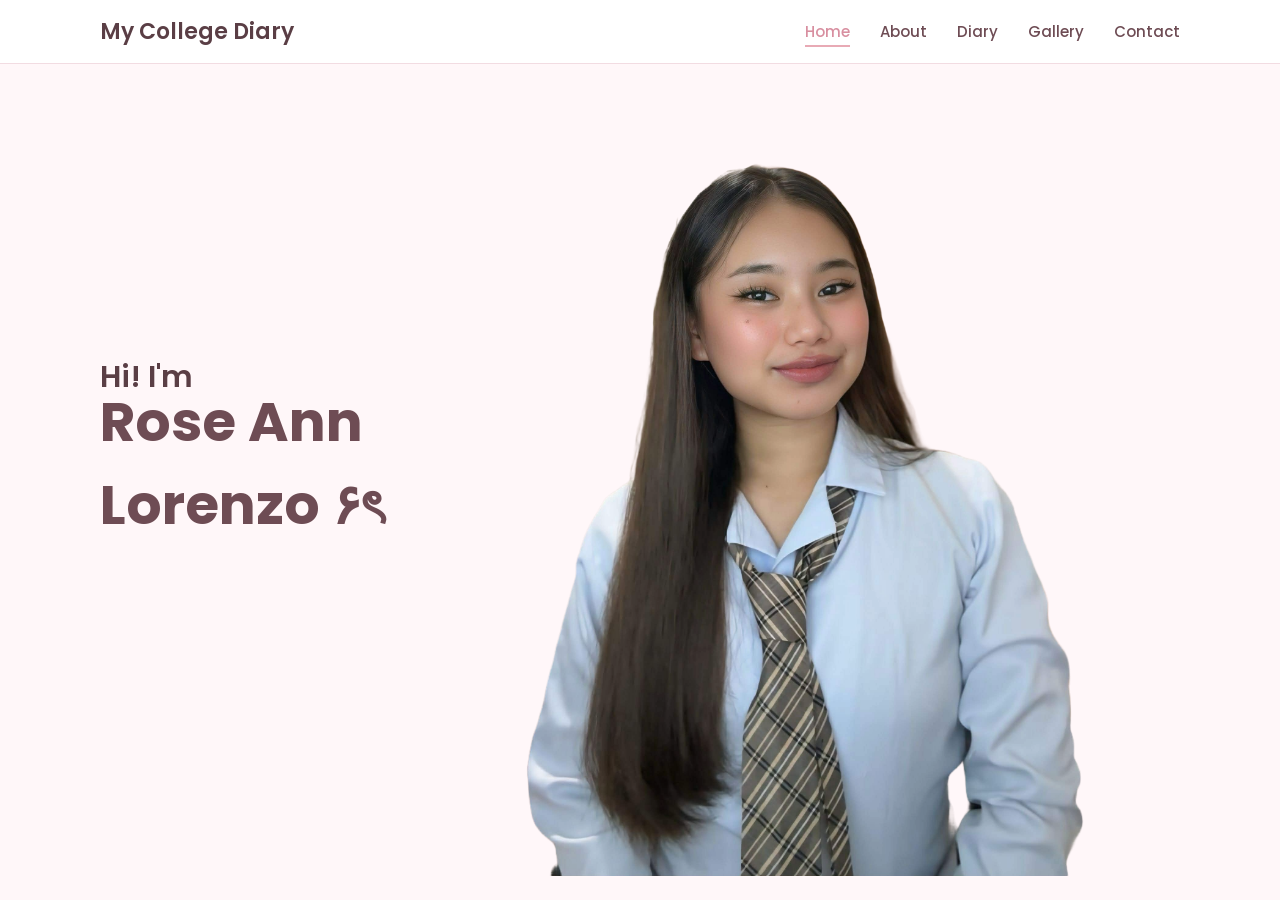
<file: Index.html>
<!DOCTYPE html>
<html lang="en">
<head>
    <meta charset="UTF-8">
    <meta name="viewport" content="width=device-width, initial-scale=1.0">
    <title>My College Diary - Home</title>
    <link rel="stylesheet" href="style.css">
    <link href="https://fonts.googleapis.com/css2?family=Poppins:ital,wght@0,100;0,200;0,300;0,400;0,500;0,600;0,700;0,800;0,900;1,100;1,200;1,300;1,400;1,500;1,600;1,700;1,800;1,900&display=swap" rel="stylesheet">

</head>
<body>
    <header class="header">
  <div class="logo">
    <h1>My College Diary</h1>
  </div>

  <nav class="nav">
    <ul>
      <li><a href="Index.html" class="active">Home</a></li>
      <li><a href="About.html">About</a></li>
      <li><a href="Diary.html">Diary</a></li>
      <li><a href="Gallery.html">Gallery</a></li>
      <li><a href="Contact.html">Contact</a></li>
    </ul>
  </nav>
</header>

<section class="home">
  <div class="home-text">
    <h2>Hi! I'm</h2>
    <p><b>Rose Ann Lorenzo ۶ৎ</b></p>
  </div>

  <div class="home-image">
    <img src="me.png" alt="Rose Ann Lorenzo">
  </div>
</section>
</body>
</html>
</file>
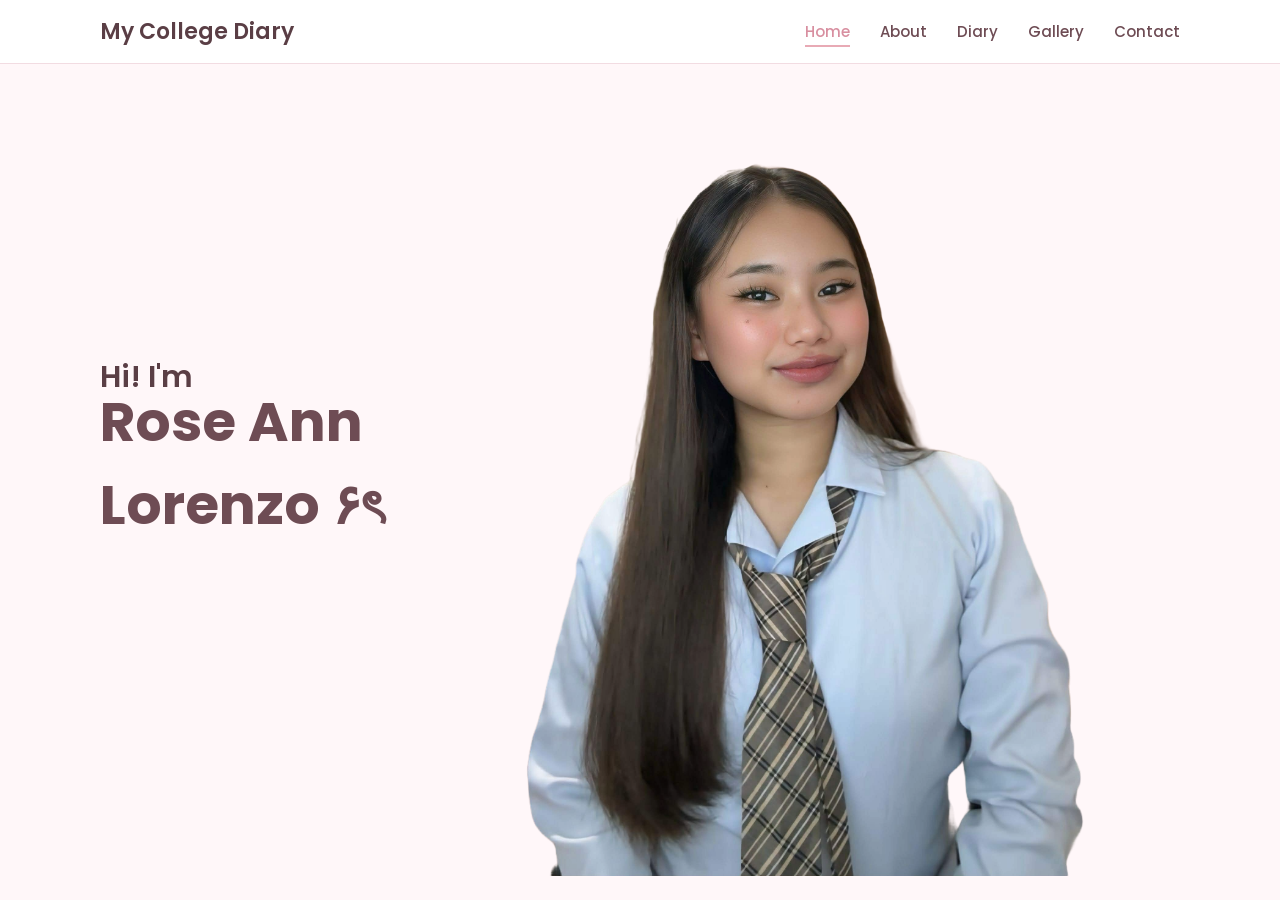
<file: index.html>
<!DOCTYPE html>
<html lang="en">
<head>
    <meta charset="UTF-8">
    <meta name="viewport" content="width=device-width, initial-scale=1.0">
    <title>My College Diary - Home</title>
    <link rel="stylesheet" href="style.css">
    <link href="https://fonts.googleapis.com/css2?family=Poppins:ital,wght@0,100;0,200;0,300;0,400;0,500;0,600;0,700;0,800;0,900;1,100;1,200;1,300;1,400;1,500;1,600;1,700;1,800;1,900&display=swap" rel="stylesheet">

</head>
<body>
    <header class="header">
  <div class="logo">
    <h1>My College Diary</h1>
  </div>

  <nav class="nav">
    <ul>
      <li><a href="index.html" class="active">Home</a></li>
      <li><a href="About.html">About</a></li>
      <li><a href="Diary.html">Diary</a></li>
      <li><a href="Gallery.html">Gallery</a></li>
      <li><a href="Contact.html">Contact</a></li>
    </ul>
  </nav>
</header>

<section class="home">
  <div class="home-text">
    <h2>Hi! I'm</h2>
    <p><b>Rose Ann Lorenzo ۶ৎ</b></p>
  </div>

  <div class="home-image">
    <img src="me.png" alt="Rose Ann Lorenzo">
  </div>
</section>
</body>
</html>
</file>
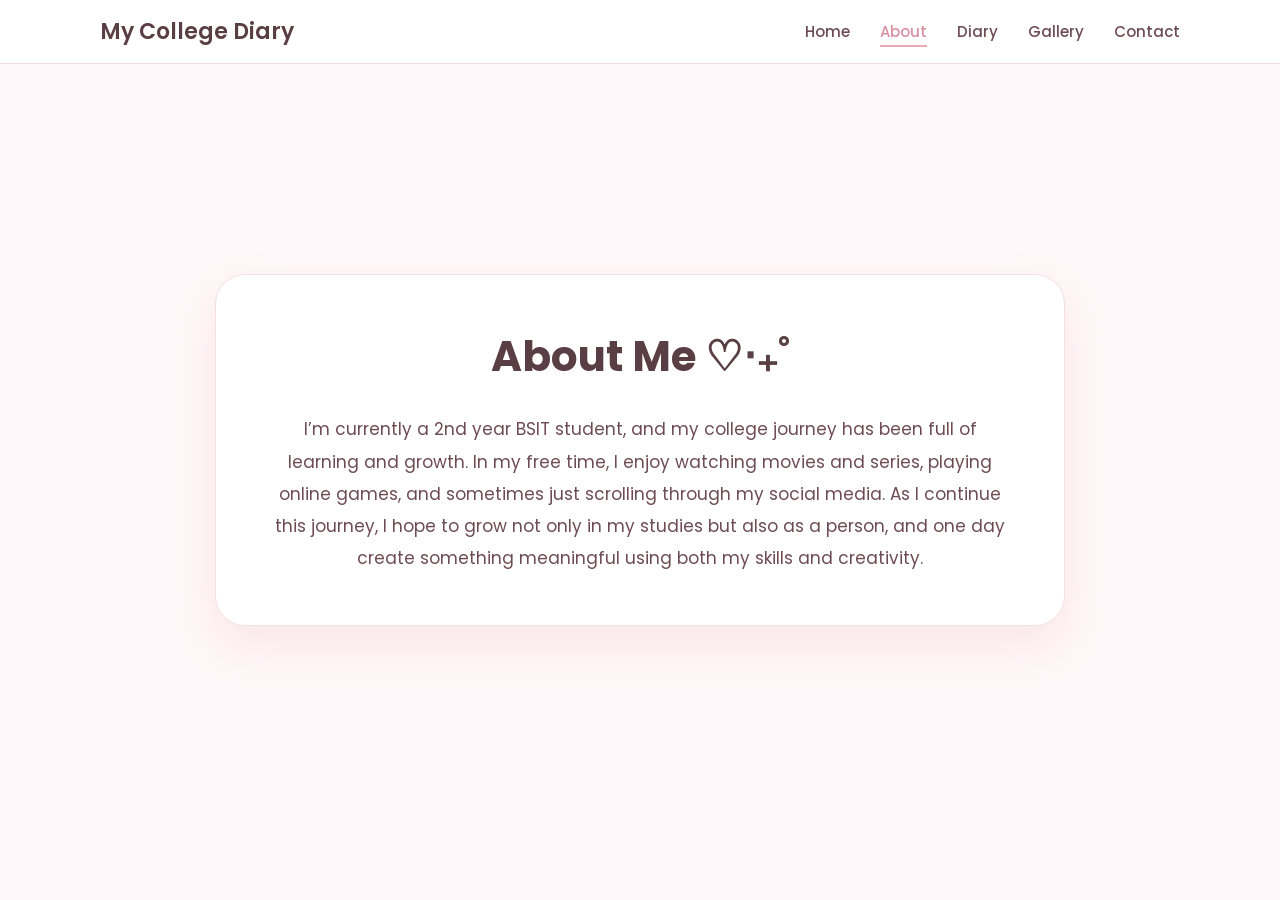
<file: About.html>
<!DOCTYPE html>
<html lang="en">
<head>
    <meta charset="UTF-8">
    <meta name="viewport" content="width=device-width, initial-scale=1.0">
    <title>My College Diary - About</title>
    <link rel="stylesheet" href="style.css">
    <link href="https://fonts.googleapis.com/css2?family=Poppins:ital,wght@0,100;0,200;0,300;0,400;0,500;0,600;0,700;0,800;0,900;1,100;1,200;1,300;1,400;1,500;1,600;1,700;1,800;1,900&display=swap" rel="stylesheet">

</head>
<body>
    <header class="header">
  <div class="logo">
    <h1>My College Diary</h1>
  </div>

  <nav class="nav">
    <ul>
      <li><a href="index.html">Home</a></li>
      <li><a href="About.html" class="active">About</a></li>
      <li><a href="Diary.html">Diary</a></li>
      <li><a href="Gallery.html">Gallery</a></li>
      <li><a href="Contact.html">Contact</a></li>
    </ul>
  </nav>
</header>

<section class="about-section">
  <div class="about-card">
    <h2>About Me ♡‧₊˚</h2>

    <p>
      I’m currently a 2nd year BSIT student, and my college journey has been full of learning and growth. In my free time, I enjoy watching movies and series, playing online games, and sometimes just scrolling through my social media. As I continue this journey, I hope to grow not only in my studies but also as a person, and one day create something meaningful using both my skills and creativity.
  </div>
</section>
</body>
</html>
</file>
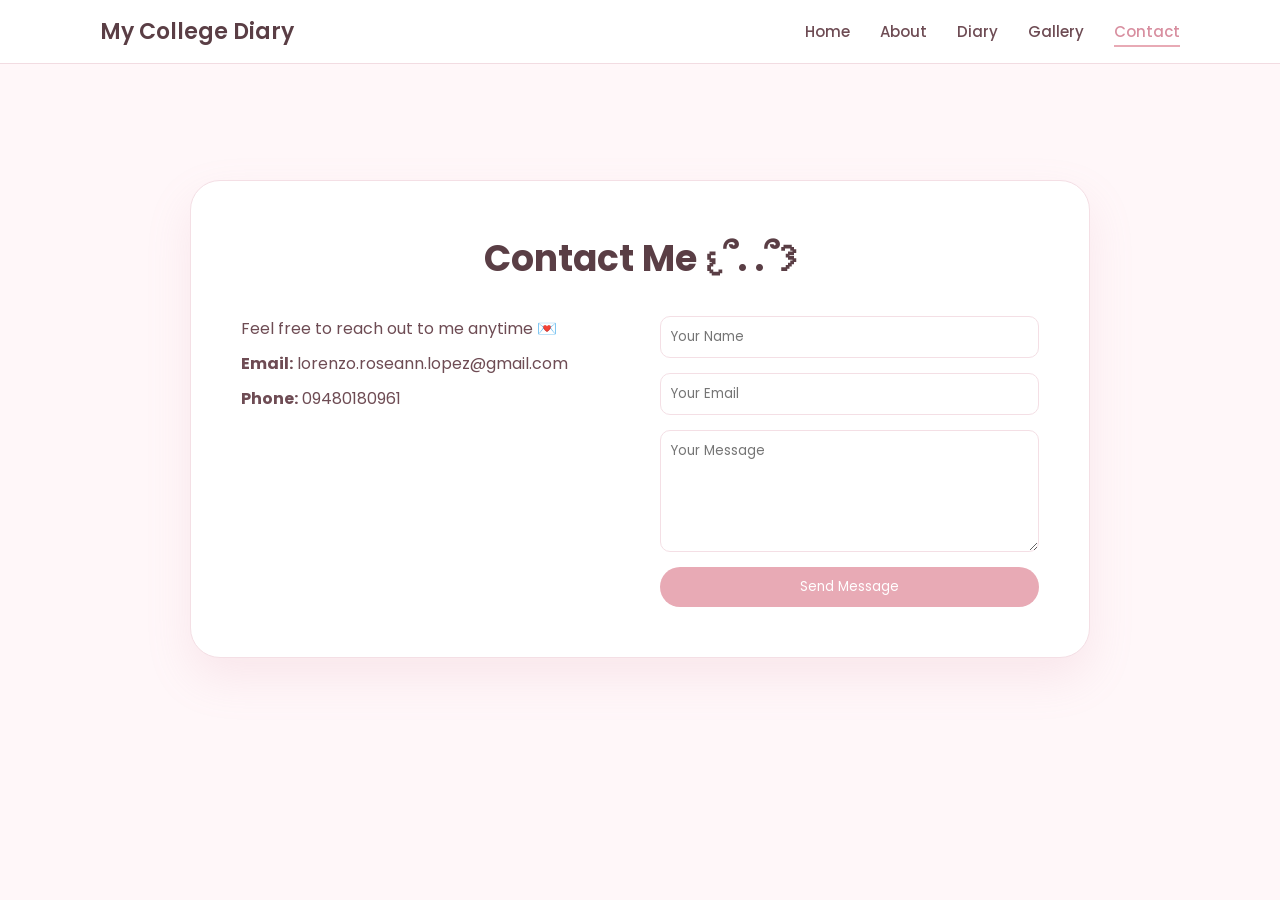
<file: Contact.html>
<!DOCTYPE html>
<html lang="en">
<head>
    <meta charset="UTF-8">
    <meta name="viewport" content="width=device-width, initial-scale=1.0">
    <title>My College Diary - Contact</title>
     <link rel="stylesheet" href="style.css">
    <link href="https://fonts.googleapis.com/css2?family=Poppins:ital,wght@0,100;0,200;0,300;0,400;0,500;0,600;0,700;0,800;0,900;1,100;1,200;1,300;1,400;1,500;1,600;1,700;1,800;1,900&display=swap" rel="stylesheet">
</head>
<body>
    <header class="header">
  <div class="logo">
    <h1>My College Diary</h1>
  </div>

  <nav class="nav">
    <ul>
      <li><a href="index.html">Home</a></li>
      <li><a href="About.html">About</a></li>
      <li><a href="#">Diary</a></li>
      <li><a href="Gallery.html">Gallery</a></li>
      <li><a href="Contact.html" class="active">Contact</a></li>
    </ul>
  </nav>
</header>

<section id="contact" class="contact-section">

  <div class="contact-card">
    <h2>Contact Me 𐔌՞. .՞𐦯</h2>

    <div class="contact-container">

      <div class="contact-info">
        <p>Feel free to reach out to me anytime 💌</p>

        <p><strong>Email:</strong> lorenzo.roseann.lopez@gmail.com</p>
        <p><strong>Phone:</strong> 09480180961</p>
      </div>

      <form class="contact-form">
        <input type="text" placeholder="Your Name" required>
        <input type="email" placeholder="Your Email" required>
        <textarea placeholder="Your Message" rows="5" required></textarea>

        <button type="submit">Send Message</button>
      </form>

    </div>
  </div>

</section>
</body>
</html>
</file>
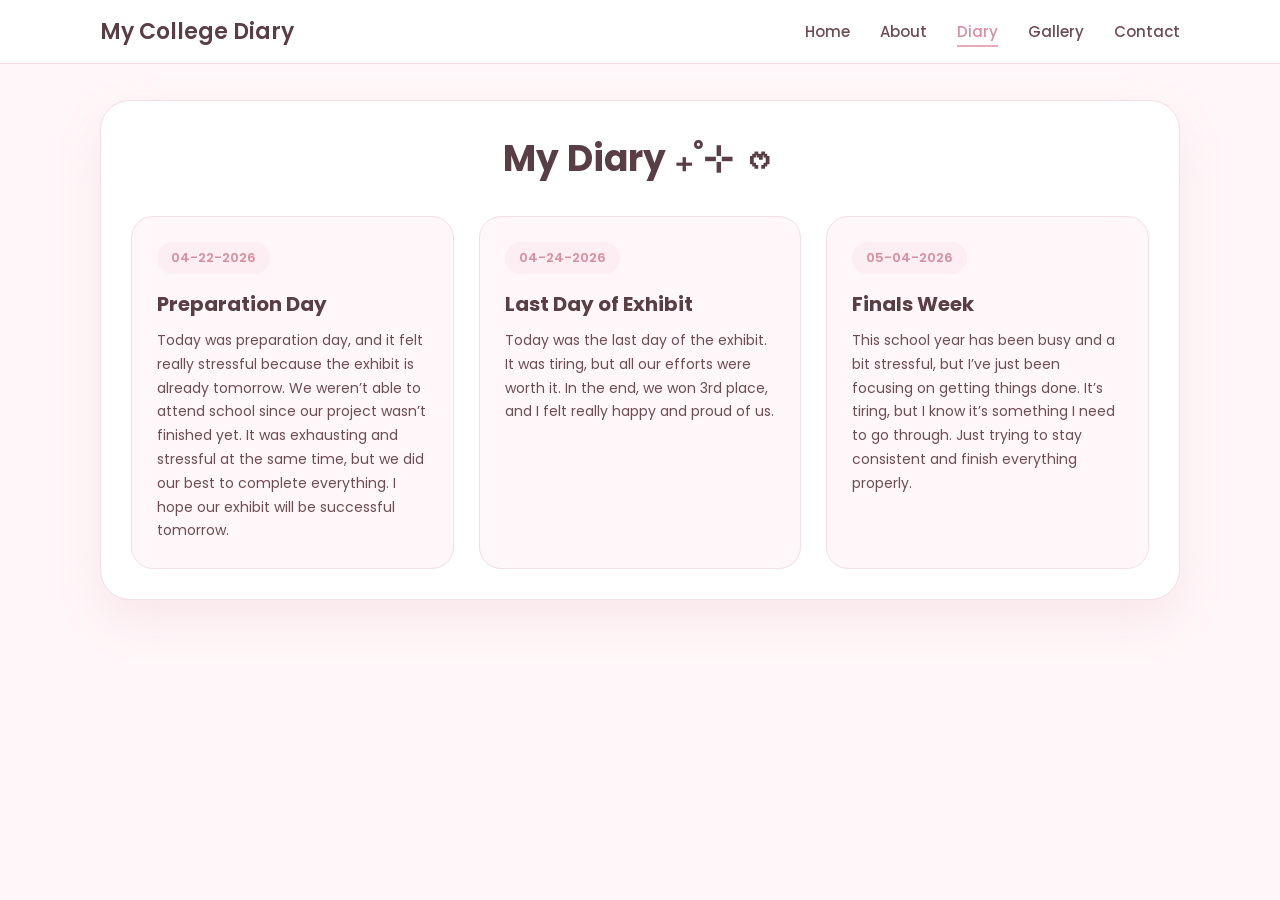
<file: Diary.html>
<!DOCTYPE html>
<html lang="en">
<head>
    <meta charset="UTF-8">
    <meta name="viewport" content="width=device-width, initial-scale=1.0">
    <title>My College Diary - Diary</title>
    <link rel="stylesheet" href="style.css">
    <link href="https://fonts.googleapis.com/css2?family=Poppins:ital,wght@0,100;0,200;0,300;0,400;0,500;0,600;0,700;0,800;0,900;1,100;1,200;1,300;1,400;1,500;1,600;1,700;1,800;1,900&display=swap" rel="stylesheet">

</head>
<body>
    <header class="header">
  <div class="logo">
    <h1>My College Diary</h1>
  </div>

  <nav class="nav">
    <ul>
      <li><a href="index.html">Home</a></li>
      <li><a href="About.html">About</a></li>
      <li><a href="Diary.html" class="active">Diary</a></li>
      <li><a href="Gallery.html">Gallery</a></li>
      <li><a href="Contact.html">Contact</a></li>
    </ul>
  </nav>
</header>

<section id="diary" class="diary-section">
  <div class="diary-card">
    <h2>My Diary ₊˚⊹ ᰔ</h2>

    <div class="diary-container">

        <div class="diary-entry">
        <span class="date">04-22-2026</span>
        <h3>Preparation Day</h3>
        <p>
            Today was preparation day, and it felt really stressful because the exhibit is already tomorrow. We weren’t able to attend school since our project wasn’t finished yet. It was exhausting and stressful at the same time, but we did our best to complete everything. I hope our exhibit will be successful tomorrow.</p>
      </div>

        <div class="diary-entry">
        <span class="date">04-24-2026</span>
        <h3>Last Day of Exhibit</h3>
        <p>
            Today was the last day of the exhibit. It was tiring, but all our efforts were worth it. In the end, we won 3rd place, and I felt really happy and proud of us.</p>
      </div>


      <div class="diary-entry">
        <span class="date">05-04-2026</span>
        <h3>Finals Week</h3>
        <p>
            This school year has been busy and a bit stressful, but I’ve just been focusing on getting things done. It’s tiring, but I know it’s something I need to go through. Just trying to stay consistent and finish everything properly.</p>
      </div>

</body>
</html>
</file>
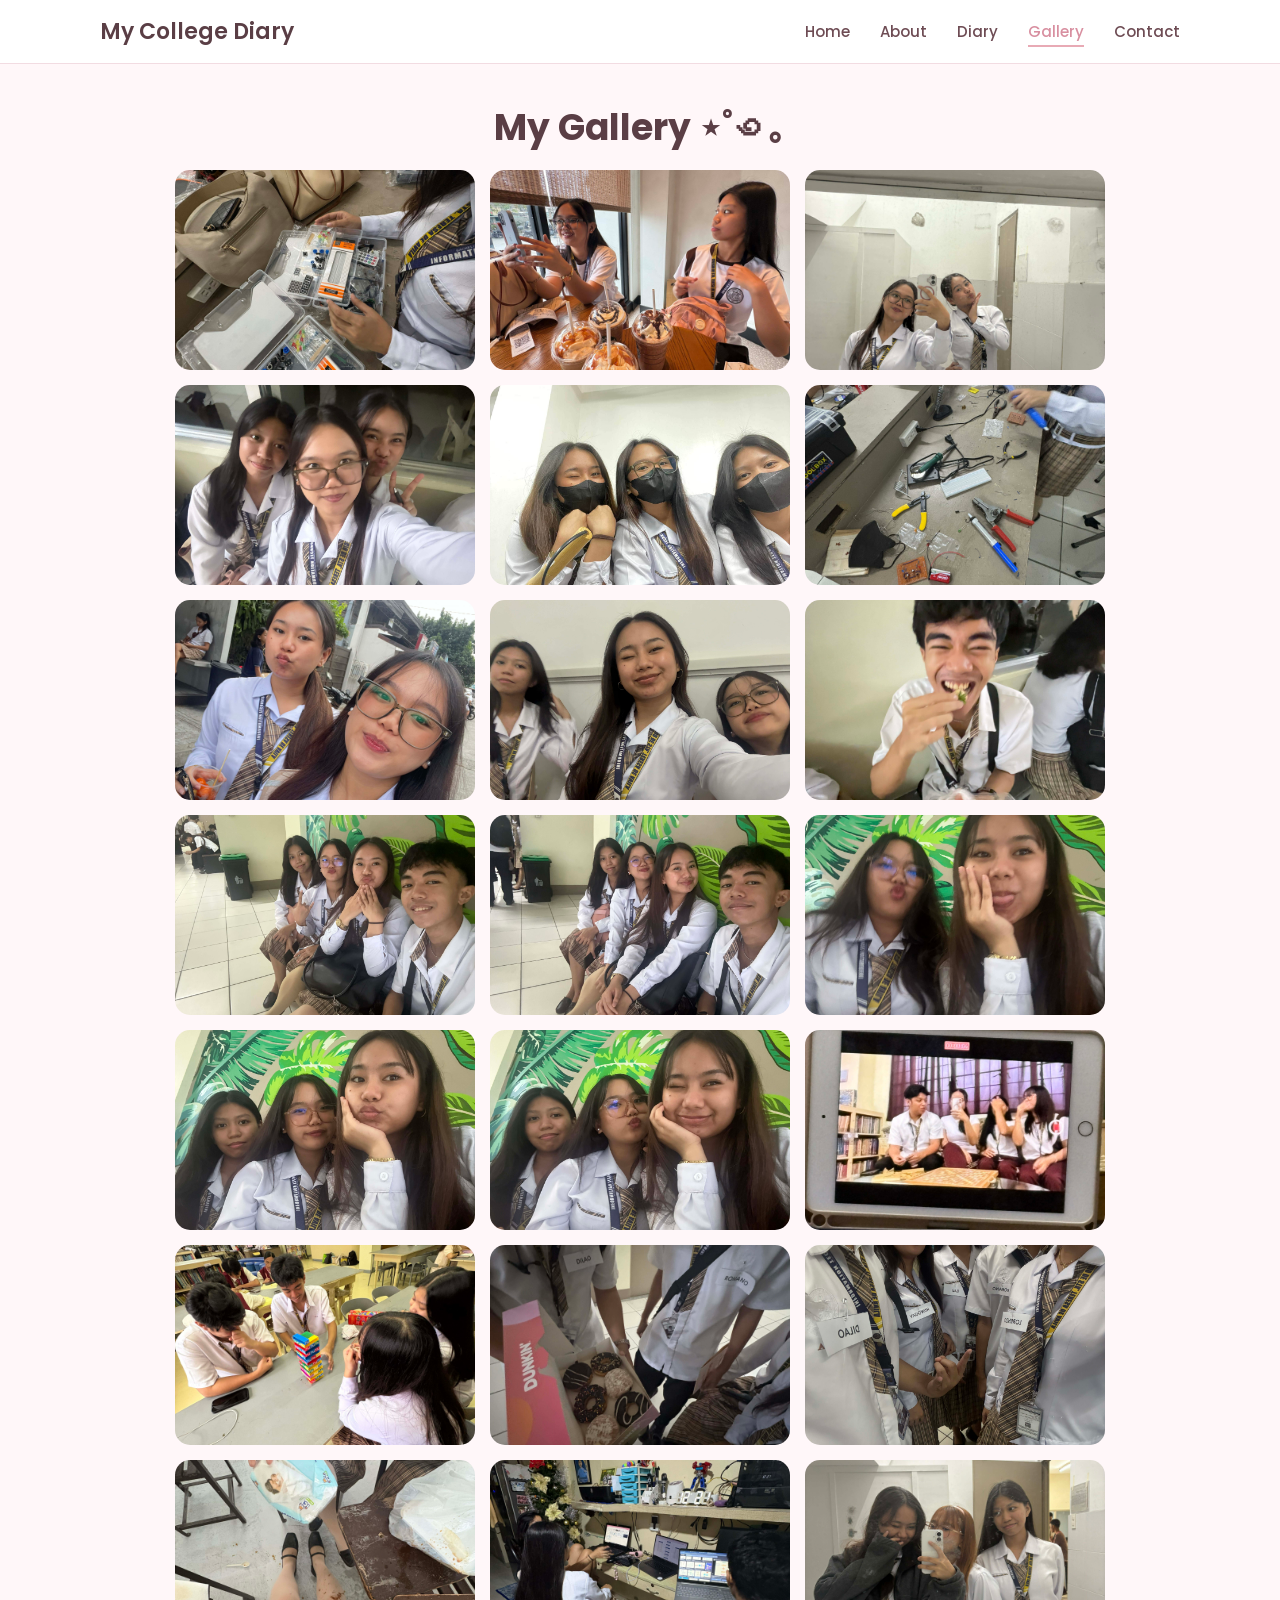
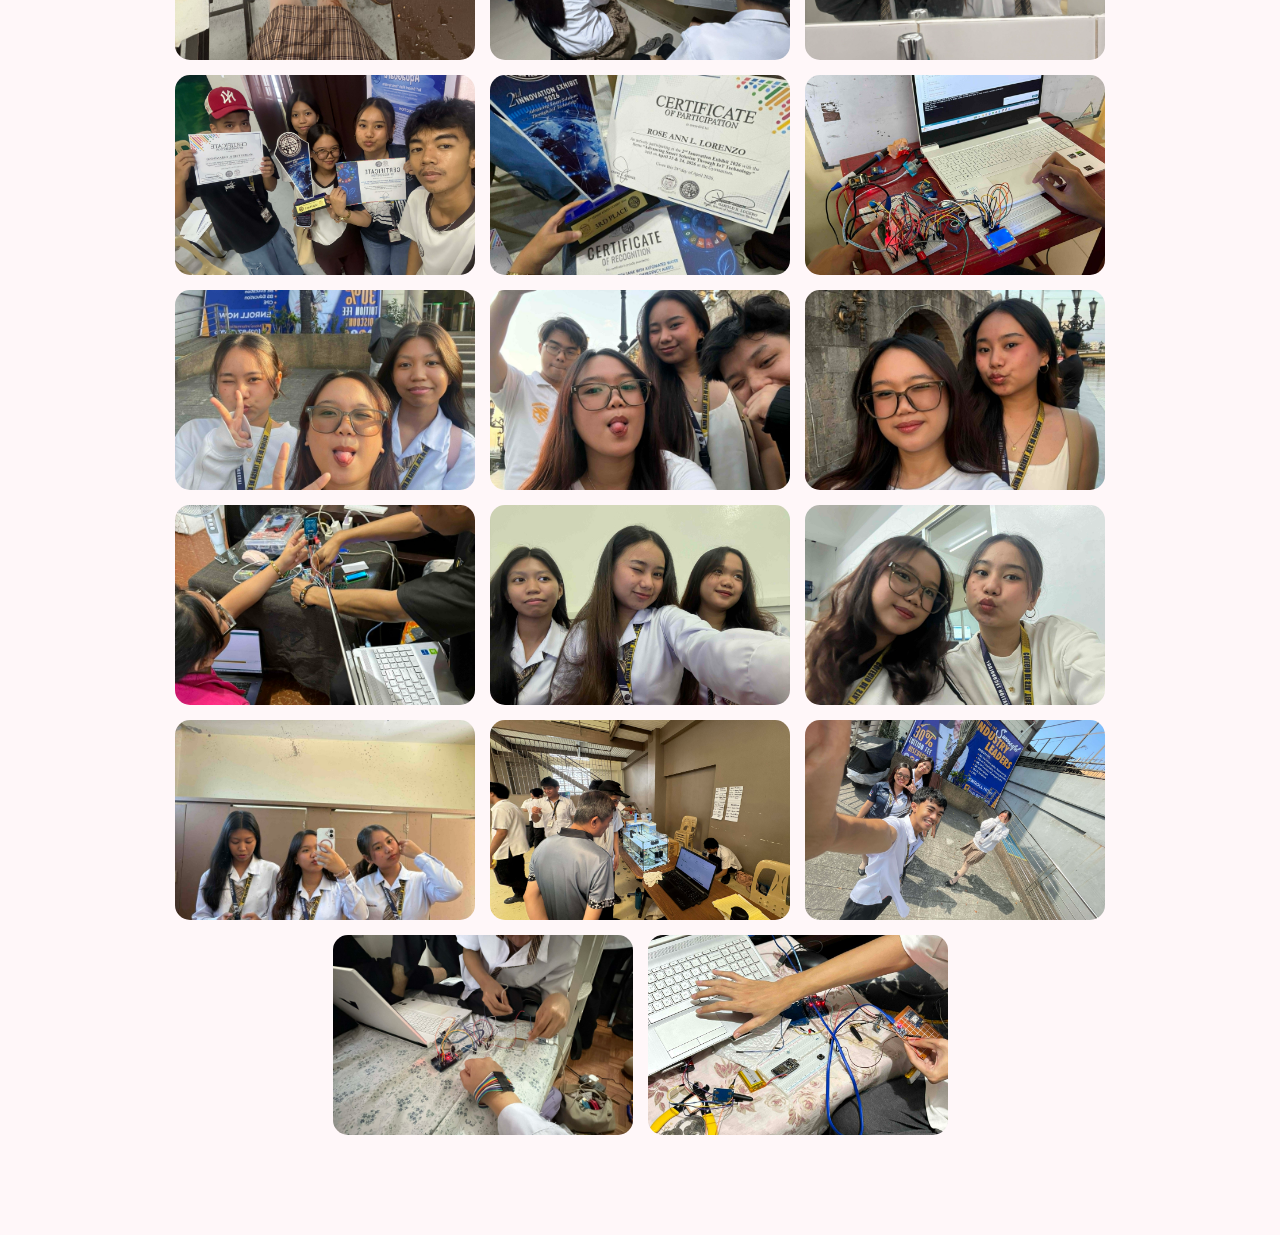
<file: Gallery.html>
<!DOCTYPE html>
<html lang="en">
<head>
    <meta charset="UTF-8">
    <meta name="viewport" content="width=device-width, initial-scale=1.0">
    <title>My College Diary - Gallery</title>
     <link rel="stylesheet" href="style.css">
    <link href="https://fonts.googleapis.com/css2?family=Poppins:ital,wght@0,100;0,200;0,300;0,400;0,500;0,600;0,700;0,800;0,900;1,100;1,200;1,300;1,400;1,500;1,600;1,700;1,800;1,900&display=swap" rel="stylesheet">
</head>
<body>
    <header class="header">
  <div class="logo">
    <h1>My College Diary</h1>
  </div>

  <nav class="nav">
    <ul>
      <li><a href="index.html">Home</a></li>
      <li><a href="About.html">About</a></li>
      <li><a href="Diary.html">Diary</a></li>
      <li><a href="Gallery.html" class="active">Gallery</a></li>
      <li><a href="Contact.html">Contact</a></li>
    </ul>
  </nav>
</header>

<section id="gallery" class="gallery">
  <h2>My Gallery ⋆˚꩜｡</h2>

  <div class="gallery-container">
    <img src="1.jpg">
    <img src="2.jpg">
    <img src="3.jpg">
    <img src="4.jpg">
    <img src="5.jpg">
    <img src="6.jpg">
    <img src="7.jpg">
    <img src="8.jpg">
    <img src="9.jpg">
    <img src="10.jpg">
    <img src="11.jpg">
    <img src="12.jpg">
    <img src="13.jpg">
    <img src="14.jpg">
    <img src="15.jpg">
    <img src="16.jpg">
    <img src="17.jpg">
    <img src="18.jpg">
    <img src="19.jpg">
    <img src="20.jpg">
    <img src="21.jpg">
    <img src="24.jpg">
    <img src="25.jpg">
    <img src="26.jpg">
    <img src="27.jpg">
    <img src="28.jpg">
    <img src="29.jpg">
    <img src="30.jpg">
    <img src="31.jpg">
    <img src="32.jpg">
    <img src="33.jpg">
    <img src="34.jpg">
    <img src="35.jpg">
    <img src="36.jpg">
    <img src="37.jpg">
  </div>
</section>
</body>
</html>
</file>
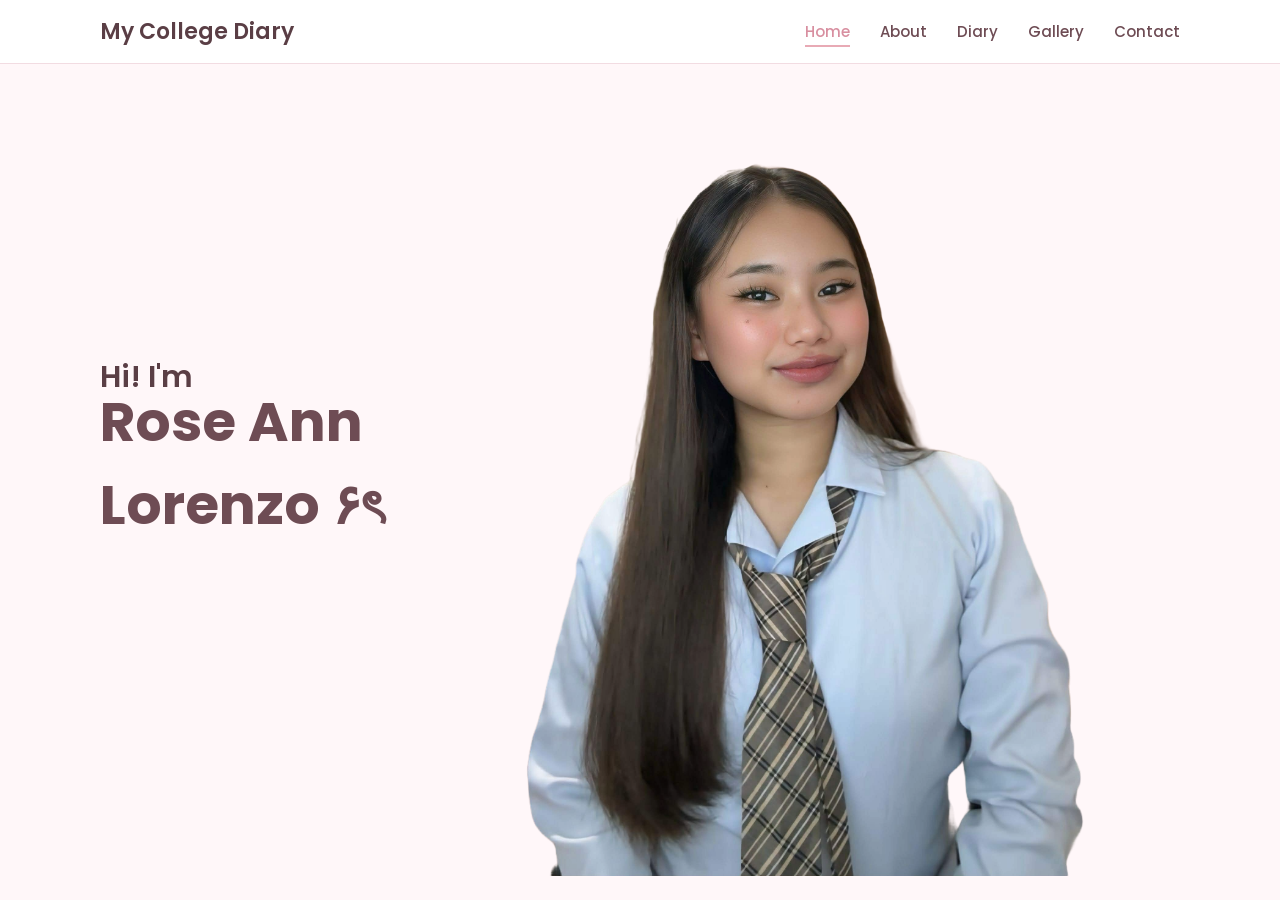
<file: Homepage.html>
<!DOCTYPE html>
<html lang="en">
<head>
    <meta charset="UTF-8">
    <meta name="viewport" content="width=device-width, initial-scale=1.0">
    <title>My College Diary - Home</title>
    <link rel="stylesheet" href="style.css">
    <link href="https://fonts.googleapis.com/css2?family=Poppins:ital,wght@0,100;0,200;0,300;0,400;0,500;0,600;0,700;0,800;0,900;1,100;1,200;1,300;1,400;1,500;1,600;1,700;1,800;1,900&display=swap" rel="stylesheet">

</head>
<body>
    <header class="header">
  <div class="logo">
    <h1>My College Diary</h1>
  </div>

  <nav class="nav">
    <ul>
      <li><a href="Homepage.html" class="active">Home</a></li>
      <li><a href="About.html">About</a></li>
      <li><a href="Diary.html">Diary</a></li>
      <li><a href="Gallery.html">Gallery</a></li>
      <li><a href="Contact.html">Contact</a></li>
    </ul>
  </nav>
</header>

<section class="home">
  <div class="home-text">
    <h2>Hi! I'm</h2>
    <p><b>Rose Ann Lorenzo ۶ৎ</b></p>
  </div>

  <div class="home-image">
    <img src="me.png" alt="Rose Ann Lorenzo">
  </div>
</section>
</body>
</html>
</file>
<file: style.css>
* {
  margin: 0;
  padding: 0;
  box-sizing: border-box;
  font-family: 'Poppins', sans-serif;
}

body {
  background-color: #fff7f9;
}

.header {
  display: flex;
  align-items: center;
  padding: 15px 100px;
  background-color: #ffffff;
  border-bottom: 1px solid #f2dce2;
  position: fixed;
  top: 0;
  left: 0;
  width: 100%;
  z-index: 1000;
}

.logo {
  display: flex;
  align-items: center;
  gap: 8px;
}

.logo h1 {
  font-size: 22px;
  color: #5a3e45;
  font-weight: 600;
}

.nav {
  margin-left: auto;
}

.nav ul {
  list-style: none;
  display: flex;
  gap: 30px;
}

.nav a {
  text-decoration: none;
  color: #6e4c54;
  font-size: 15px;
  font-weight: 500;
  position: relative;
  transition: 0.3s;
}

.nav a::after {
  content: "";
  position: absolute;
  width: 0%;
  height: 2px;
  bottom: -5px;
  left: 0;
  background-color: #e8aab5;
  transition: 0.2s;
}

.nav a:hover,
.nav a.active {
  color: #d88fa0;
}

.nav a:hover::after,
.nav a.active::after {
  width: 100%;
}

/* Homepage */
.home {
  display: flex;
  align-items: center;
  justify-content: space-between;
  padding: 0 100px;
  height: 100vh; /* fills most of the screen */
}

.home-text {
  max-width: 70%;
}

.home-text h2 {
  font-size: 30px;
  color: #5a3e45;
  margin-bottom: -20px;
  font-weight: 600;
}

.home-text p {
  font-size: 55px;
  color: #6e4c54;
}

.home-image img {
  width: 800px;
  margin-top: -205px;
  margin-right: -30px;
}

/* About */
.about-section {
  min-height: 100vh;
  padding: 90px;
  display: flex;
  align-items: center;
  justify-content: center;
  background: #fff7f9;
}

.about-card {
  max-width: 850px;
  background: #ffffff;
  padding: 50px;
  border-radius: 30px;
  border: 1px solid #f4dfe5;
  box-shadow: 0 20px 45px rgba(216, 143, 160, 0.15);
  text-align: center;
}

.about-card h2 {
  font-size: 42px;
  color: #5a3e45;
  margin-bottom: 25px;
  position: relative;
}

.about-card h2::after {
  width: 70px;
  height: 3px;
  background: #e8aab5;
  display: block;
  margin: 12px auto 0;
  border-radius: 20px;
}

.about-card p {
  font-size: 17px;
  line-height: 1.9;
  color: #6e4c54;
}

/* Diary */
.diary-section {
  padding: 100px;
  display: flex;
  justify-content: center;
  scroll-margin-top: 80px;
}

.diary-card {
  width: 100%;
  max-width: 2000px;
  background: #ffffff;
  padding: 30px;
  border-radius: 30px;
  border: 1px solid #f4dfe5;
  box-shadow: 0 20px 45px rgba(216, 143, 160, 0.15);
  text-align: center;
}

.diary-card h2 {
  font-size: 36px;
  color: #5a3e45;
  margin-bottom: 30px;
  position: relative;
}

.diary-card h2::after {
  width: 60px;
  height: 3px;
  background: #e8aab5;
  display: block;
  margin: 10px auto 0;
  border-radius: 20px;
}

.diary-intro {
  color: #6e4c54;
  margin: 25px auto 35px;
  max-width: 650px;
  line-height: 1.7;
}

.diary-container {
  display: grid;
  grid-template-columns: repeat(3, 1fr);
  gap: 25px;
}

.diary-entry {
  background: #fff7f9;
  padding: 25px;
  border-radius: 22px;
  border: 1px solid #f4dfe5;
  text-align: left;
  transition: 0.3s;
}

.diary-entry:hover {
  transform: translateY(-6px);
  box-shadow: 0 12px 25px rgba(216, 143, 160, 0.15);
}

.date {
  display: inline-block;
  background: #fdeef3;
  color: #d88fa0;
  padding: 6px 14px;
  border-radius: 20px;
  font-size: 13px;
  font-weight: 600;
  margin-bottom: 15px;
}

.diary-entry h3 {
  color: #5a3e45;
  font-size: 20px;
  margin-bottom: 10px;
}

.diary-entry p {
  color: #6e4c54;
  font-size: 14px;
  line-height: 1.7;
}

/* Gallery */
.gallery {
  padding: 100px 50px;
  text-align: center;
}

.gallery h2 {
  font-size: 36px;
  margin-bottom: 15px;
  color: #5a3e45;
}

.gallery-container {
  display: flex;
  flex-wrap: wrap;
  justify-content: center;
  gap: 15px;
}

.gallery-container img {
  width: 300px;
  height: 200px;
  object-fit: cover;
  border-radius: 15px;
  transition: 0.3s;
}

.gallery-container img:hover {
  transform: scale(1.05);
}

/* Contact */
.contact-section {
  padding: 50px;
  display: flex;
  justify-content: center;
  scroll-margin-top: 60px;
}

.contact-card {
  width: 100%;
  max-width: 900px;
  background: #ffffff;
  padding: 50px;
  border-radius: 30px;
  border: 1px solid #f4dfe5;
  box-shadow: 0 20px 45px rgba(216, 143, 160, 0.15);
  text-align: center;
  margin-top: 130px;
}

.contact-card h2 {
  font-size: 36px;
  color: #5a3e45;
  margin-bottom: 25px;
  position: relative;
}

.contact-container {
  display: flex;
  justify-content: space-between;
  gap: 40px;
  margin-top: 30px;
  flex-wrap: wrap;
}

.contact-info {
  flex: 1;
  text-align: left;
  color: #6e4c54;
}

.contact-info p {
  margin-bottom: 10px;
}

.contact-form {
  flex: 1;
  display: flex;
  flex-direction: column;
  gap: 15px;
}

.contact-form input,
.contact-form textarea {
  padding: 10px;
  border-radius: 10px;
  border: 1px solid #f4dfe5;
  outline: none;
  font-family: 'Poppins', sans-serif;
}

.contact-form button {
  padding: 10px;
  border: none;
  background-color: #e8aab5;
  color: white;
  border-radius: 20px;
  cursor: pointer;
  transition: 0.3s;
}

.contact-form button:hover {
  background-color: #d88fa0;
}
</file>
